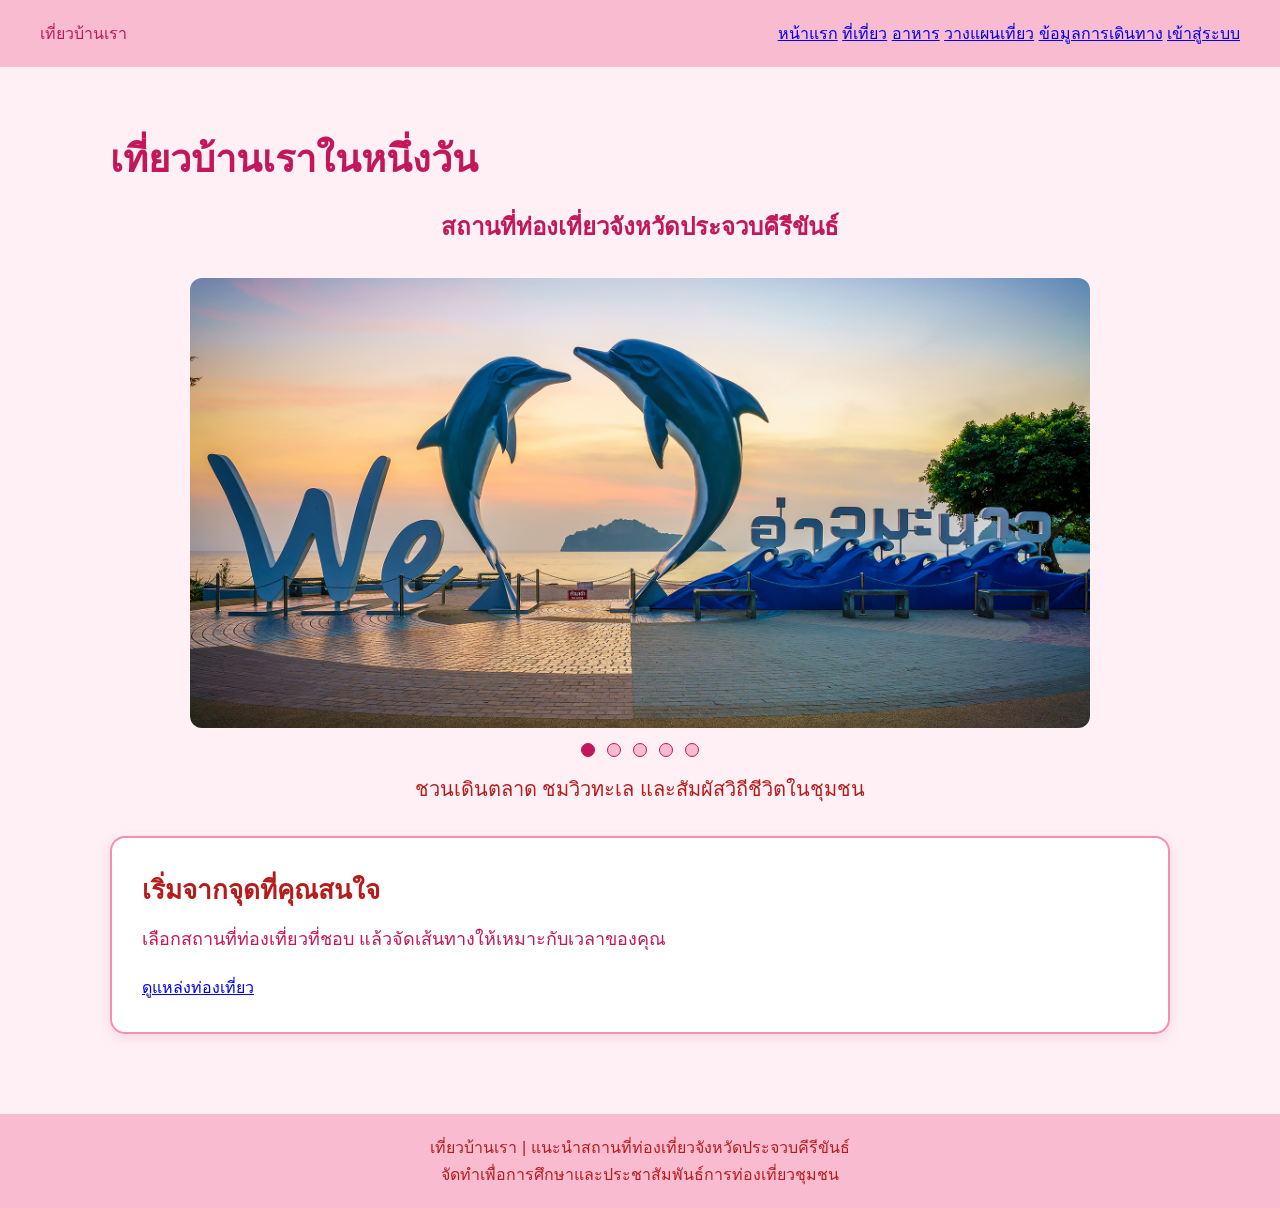
<file: index.html>
<!DOCTYPE html>
<html lang="th">
<head>
<meta charset="UTF-8">
<meta name="viewport" content="width=device-width, initial-scale=1.0">
<title>หน้าแรก | เที่ยวบ้านเรา</title>
<link rel="stylesheet" href="style.css">
</head>
<body>

<header>
  <div class="logo">เที่ยวบ้านเรา</div>
  <nav>
    <a href="index.html">หน้าแรก</a>
    <a href="places.html">ที่เที่ยว</a>
    <a href="food.html">อาหาร</a>
    <a href="plan.html">วางแผนเที่ยว</a>
    <a href="travel.html">ข้อมูลการเดินทาง</a>
    <a href="login.html">เข้าสู่ระบบ</a>
  </nav>
</header>

<main>

<h1>เที่ยวบ้านเราในหนึ่งวัน</h1>

<h2 style="text-align:center">
สถานที่ท่องเที่ยวจังหวัดประจวบคีรีขันธ์
</h2>

<section class="hero">

  <img class="slide" src="images/aomanow.jpg" alt="อ่าวมะนาว">

  <img class="slide" src="images/Kaow.jpg" alt="เขา">

  <img class="slide" src="images/KLM.jpg" alt="จุดชมวิว">

  <img class="slide" src="images/lukmuang.jpg" alt="ศาลหลักเมือง">

  <img class="slide" src="images/sapanpla.jpg" alt="สะพานปลา">

  <div class="slide-dots">
    <span class="active"></span>
    <span></span>
    <span></span>
    <span></span>
    <span></span>
  </div>

  <p>ชวนเดินตลาด ชมวิวทะเล และสัมผัสวิถีชีวิตในชุมชน</p>

</section>

<section class="card">
  <h2>เริ่มจากจุดที่คุณสนใจ</h2>

  <p>เลือกสถานที่ท่องเที่ยวที่ชอบ แล้วจัดเส้นทางให้เหมาะกับเวลาของคุณ</p>

  <a class="btn" href="places.html">ดูแหล่งท่องเที่ยว</a>
</section>

</main>

<footer>
เที่ยวบ้านเรา | แนะนำสถานที่ท่องเที่ยวจังหวัดประจวบคีรีขันธ์<br>
จัดทำเพื่อการศึกษาและประชาสัมพันธ์การท่องเที่ยวชุมชน
</footer>

<script src="script.js"></script>

</body>
</html>
</file>
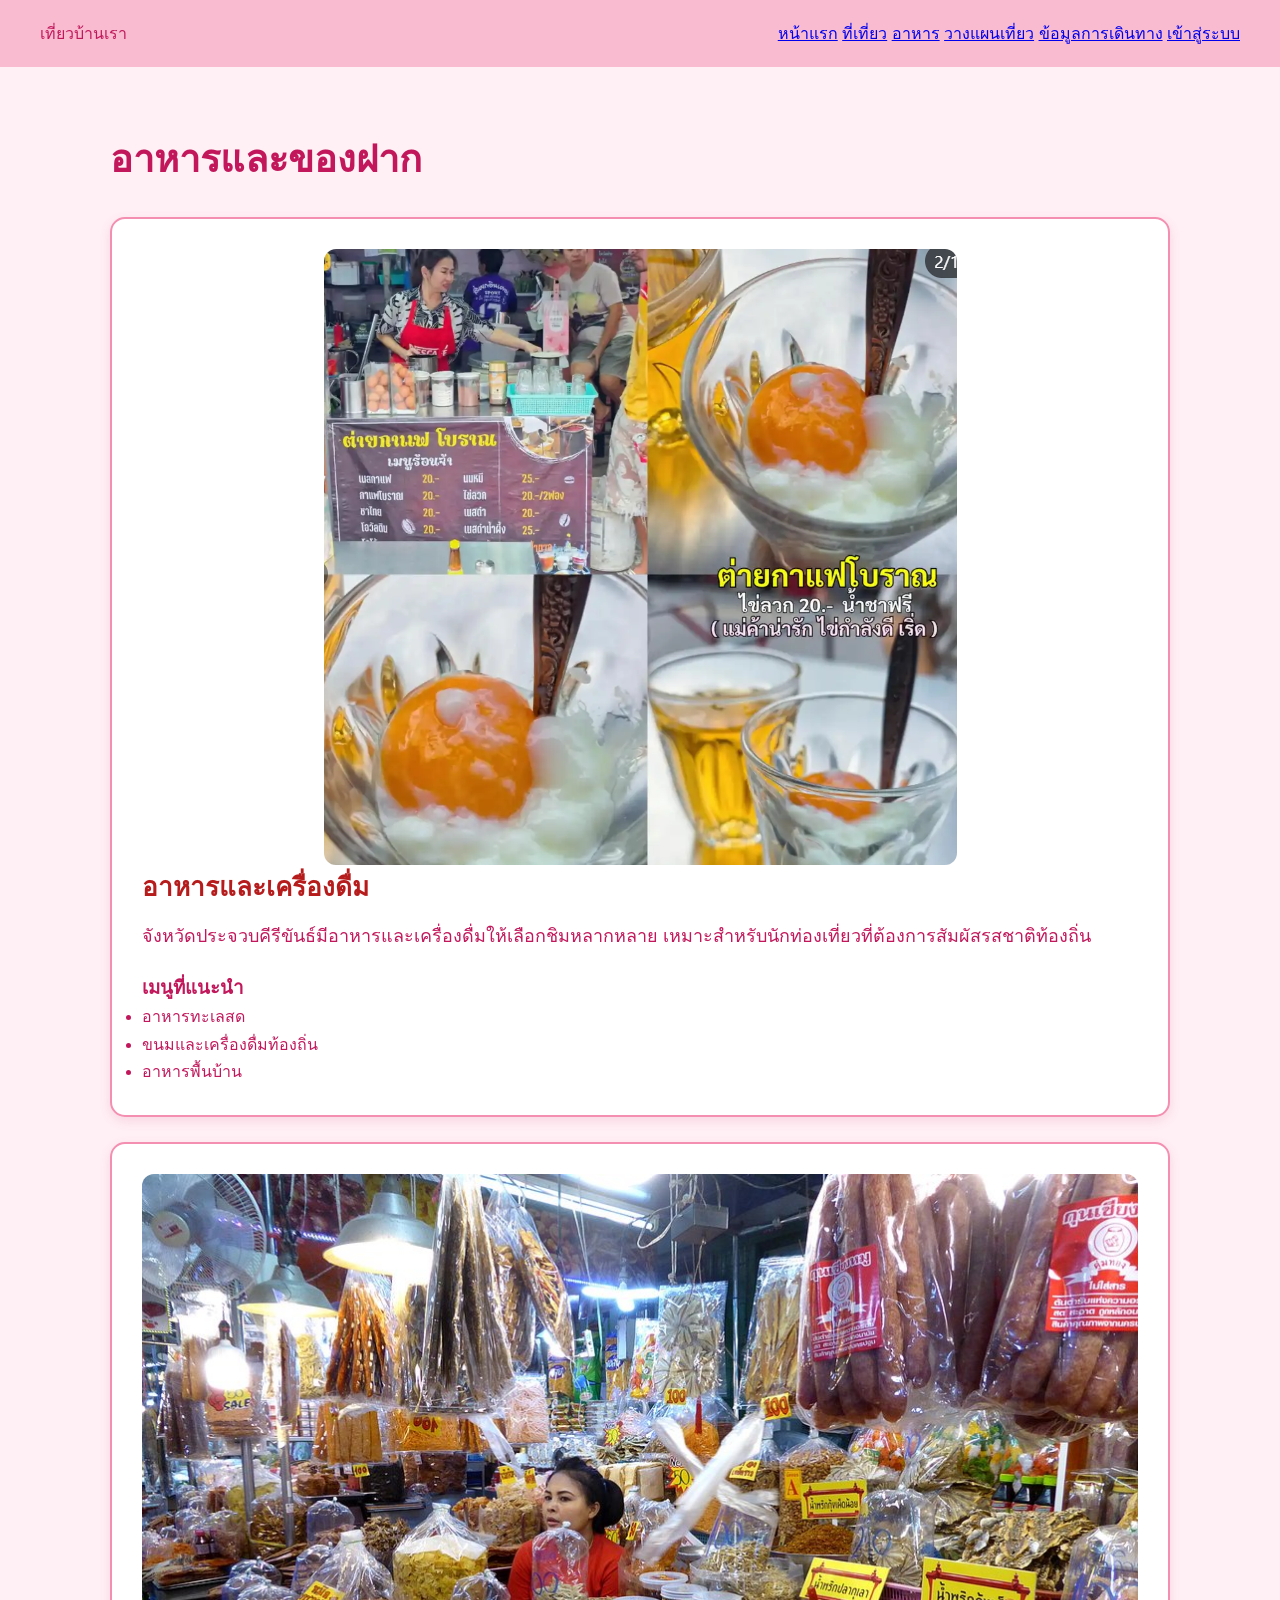
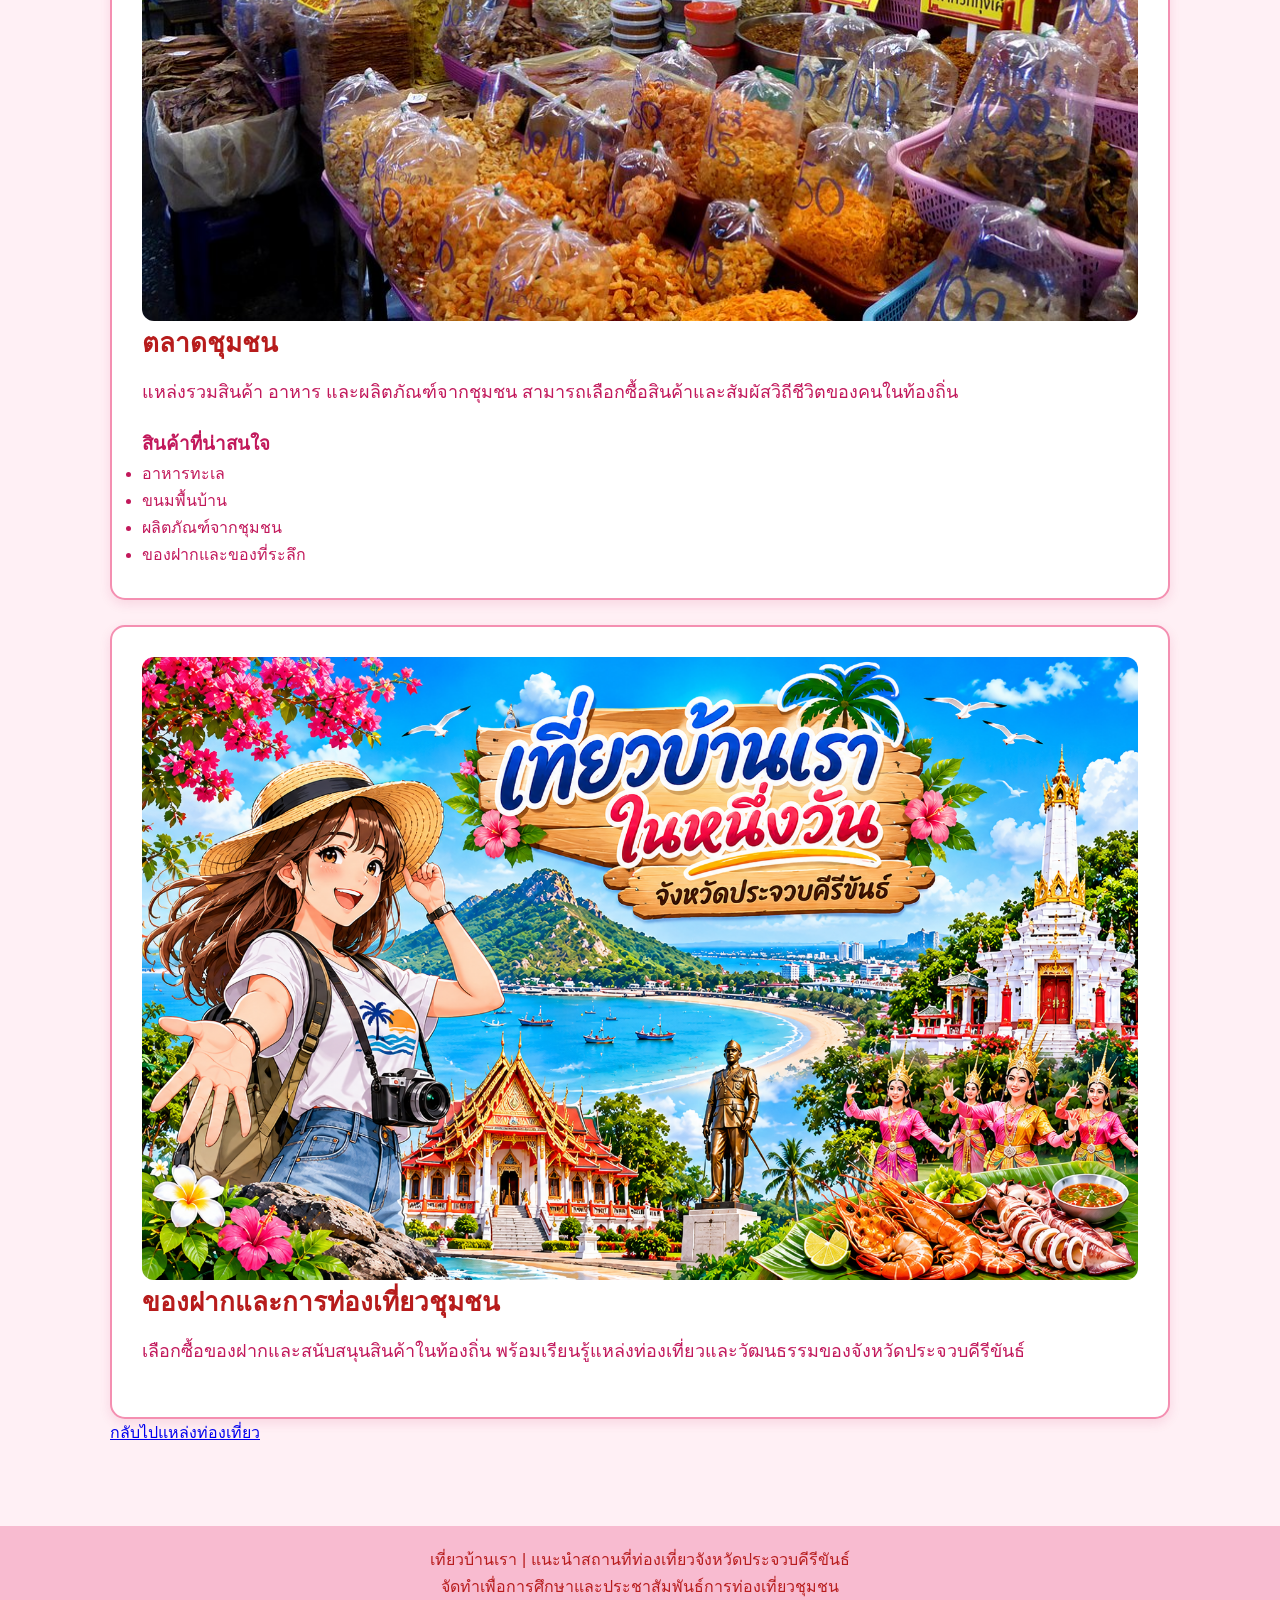
<file: food.html>
<!DOCTYPE html>
<html lang="th">
<head>
<meta charset="UTF-8">
<meta name="viewport" content="width=device-width, initial-scale=1.0">
<title>อาหารและของฝาก | เที่ยวบ้านเรา</title>
<link rel="stylesheet" href="style.css">
</head>
<body>

<header>
  <div class="logo">เที่ยวบ้านเรา</div>
  <nav>
    <a href="index.html">หน้าแรก</a>
    <a href="places.html">ที่เที่ยว</a>
    <a href="food.html">อาหาร</a>
    <a href="plan.html">วางแผนเที่ยว</a>
    <a href="travel.html">ข้อมูลการเดินทาง</a>
    <a href="login.html">เข้าสู่ระบบ</a>
  </nav>
</header>

<main>

<h1>อาหารและของฝาก</h1>

<section class="card">
<img src="images/pic2.png" alt="อาหารและเครื่องดื่ม">
<h2>อาหารและเครื่องดื่ม</h2>
<p>จังหวัดประจวบคีรีขันธ์มีอาหารและเครื่องดื่มให้เลือกชิมหลากหลาย เหมาะสำหรับนักท่องเที่ยวที่ต้องการสัมผัสรสชาติท้องถิ่น</p>
<h3>เมนูที่แนะนำ</h3>
<ul>
<li>อาหารทะเลสด</li>
<li>ขนมและเครื่องดื่มท้องถิ่น</li>
<li>อาหารพื้นบ้าน</li>
</ul>
</section>

<section class="card">
<img src="images/market1.jpg" alt="ตลาดชุมชน">
<h2>ตลาดชุมชน</h2>
<p>แหล่งรวมสินค้า อาหาร และผลิตภัณฑ์จากชุมชน สามารถเลือกซื้อสินค้าและสัมผัสวิถีชีวิตของคนในท้องถิ่น</p>
<h3>สินค้าที่น่าสนใจ</h3>
<ul>
<li>อาหารทะเล</li>
<li>ขนมพื้นบ้าน</li>
<li>ผลิตภัณฑ์จากชุมชน</li>
<li>ของฝากและของที่ระลึก</li>
</ul>
</section>

<section class="card">
<img src="images/pic1.png" alt="ประชาสัมพันธ์การท่องเที่ยว">
<h2>ของฝากและการท่องเที่ยวชุมชน</h2>
<p>เลือกซื้อของฝากและสนับสนุนสินค้าในท้องถิ่น พร้อมเรียนรู้แหล่งท่องเที่ยวและวัฒนธรรมของจังหวัดประจวบคีรีขันธ์</p>
</section>

<a class="btn" href="places.html">กลับไปแหล่งท่องเที่ยว</a>

</main>

<footer>
เที่ยวบ้านเรา | แนะนำสถานที่ท่องเที่ยวจังหวัดประจวบคีรีขันธ์<br>
จัดทำเพื่อการศึกษาและประชาสัมพันธ์การท่องเที่ยวชุมชน
</footer>

<script src="script.js"></script>

</body>
</html>
</file>
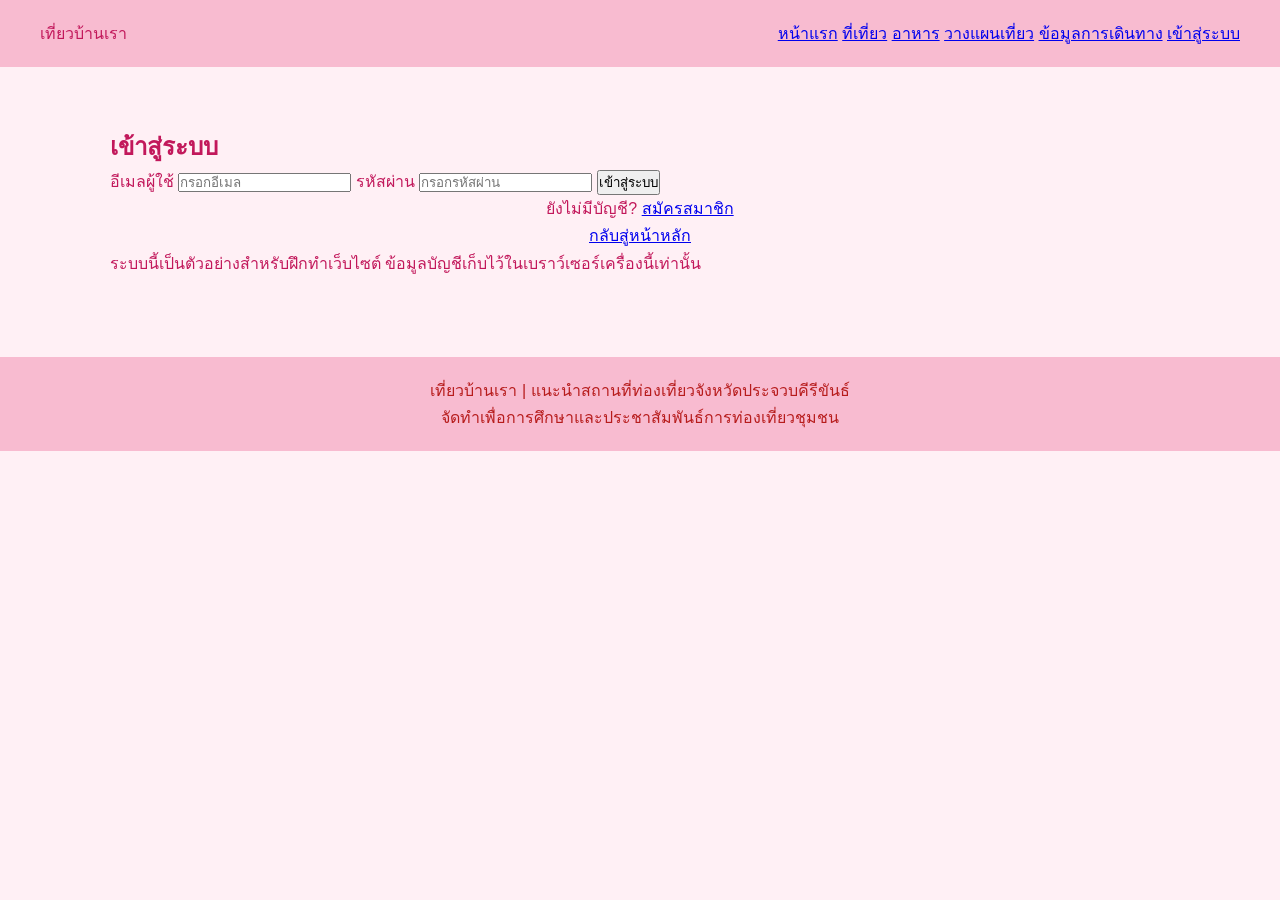
<file: login.html>
<!DOCTYPE html>
<html lang="th">
<head>
<meta charset="UTF-8">
<meta name="viewport" content="width=device-width, initial-scale=1.0">
<title>เข้าสู่ระบบ | เที่ยวบ้านเรา</title>
<link rel="stylesheet" href="style.css">
</head>
<body>

<header>
  <div class="logo">เที่ยวบ้านเรา</div>
  <nav>
    <a href="index.html">หน้าแรก</a>
    <a href="places.html">ที่เที่ยว</a>
    <a href="food.html">อาหาร</a>
    <a href="plan.html">วางแผนเที่ยว</a>
    <a href="travel.html">ข้อมูลการเดินทาง</a>
    <a href="login.html">เข้าสู่ระบบ</a>
  </nav>
</header>

<main>

<div class="form-box">
<h2>เข้าสู่ระบบ</h2>
<form onsubmit="loginUser(event)">
<label for="email">อีเมลผู้ใช้</label>
<input type="email" id="email" placeholder="กรอกอีเมล" required>
<label for="password">รหัสผ่าน</label>
<input type="password" id="password" placeholder="กรอกรหัสผ่าน" required>
<button class="btn" type="submit">เข้าสู่ระบบ</button>
</form>
<p style="text-align:center">ยังไม่มีบัญชี? <a href="register.html">สมัครสมาชิก</a></p>
<p style="text-align:center"><a href="index.html">กลับสู่หน้าหลัก</a></p>
<p class="note">ระบบนี้เป็นตัวอย่างสำหรับฝึกทำเว็บไซต์ ข้อมูลบัญชีเก็บไว้ในเบราว์เซอร์เครื่องนี้เท่านั้น</p>
</div>

</main>

<footer>เที่ยวบ้านเรา | แนะนำสถานที่ท่องเที่ยวจังหวัดประจวบคีรีขันธ์<br>จัดทำเพื่อการศึกษาและประชาสัมพันธ์การท่องเที่ยวชุมชน</footer>
<script src="script.js"></script>

</body>
</html>
</file>
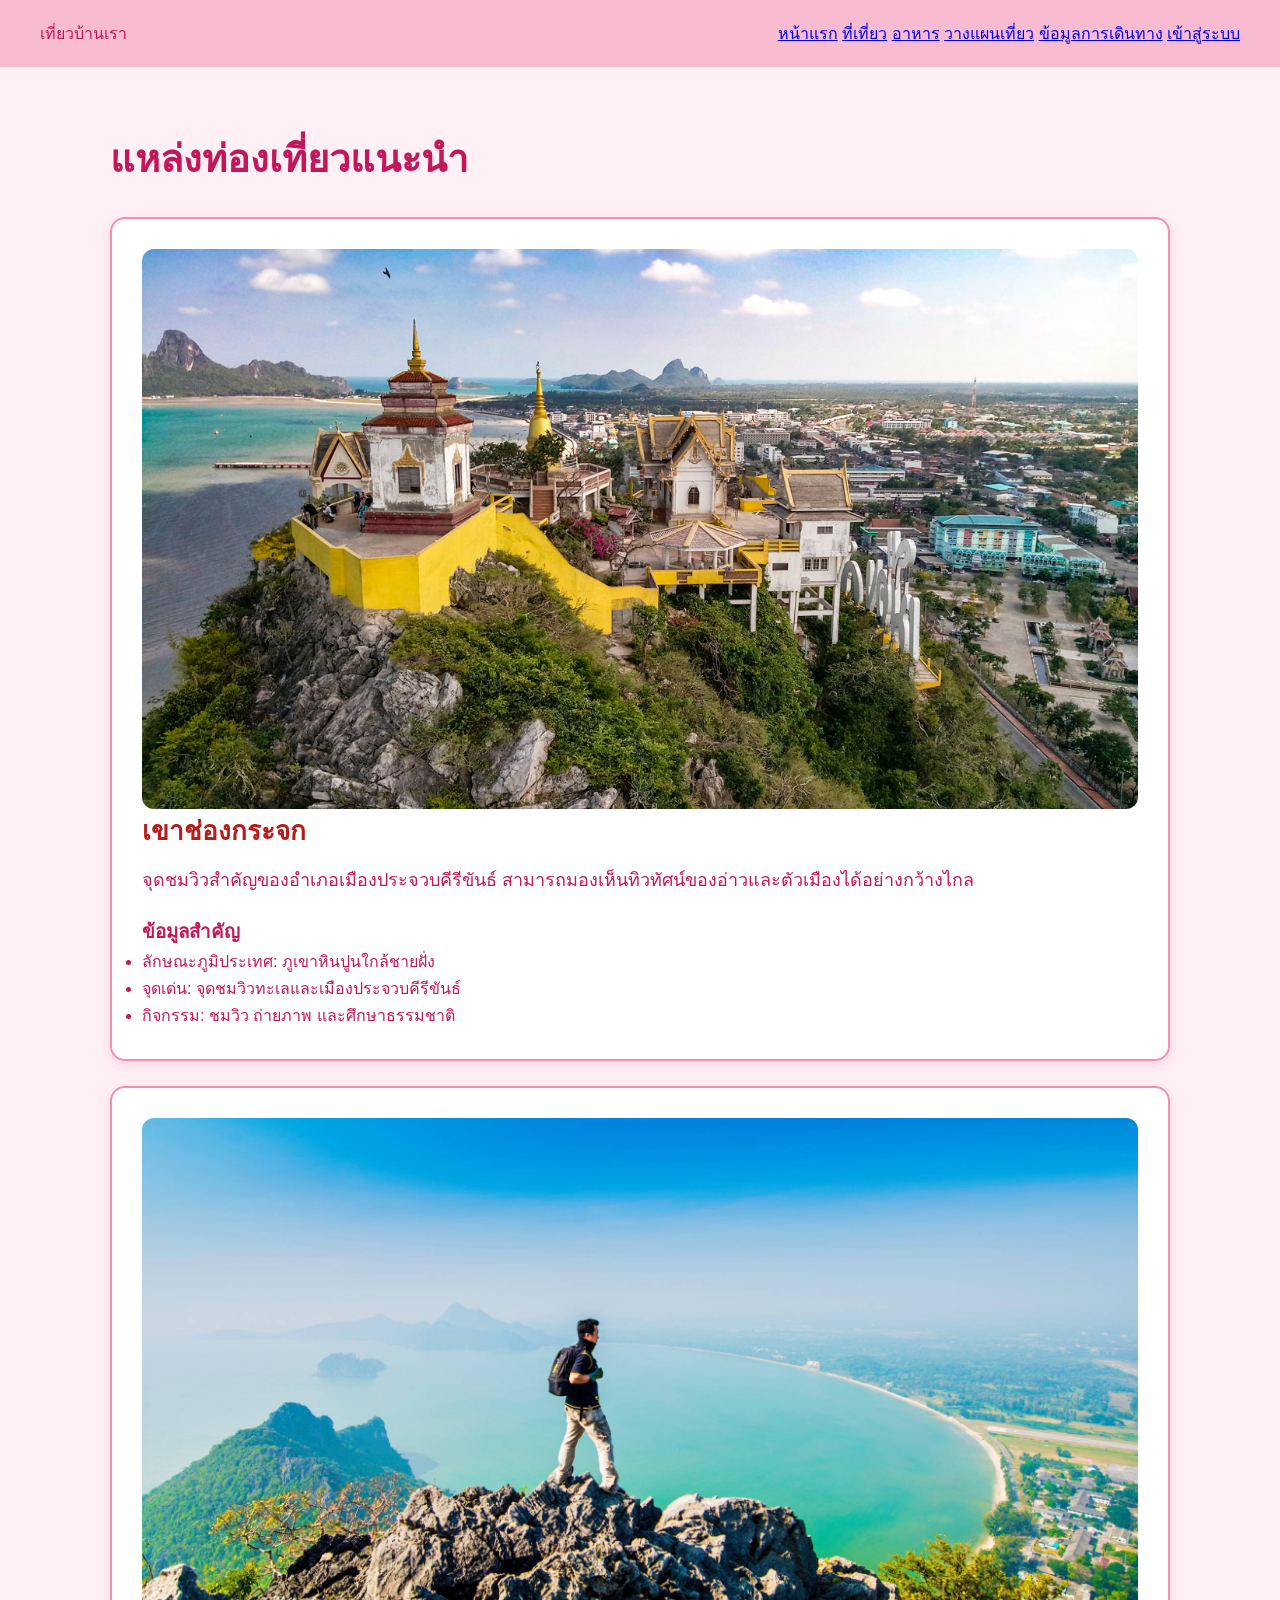
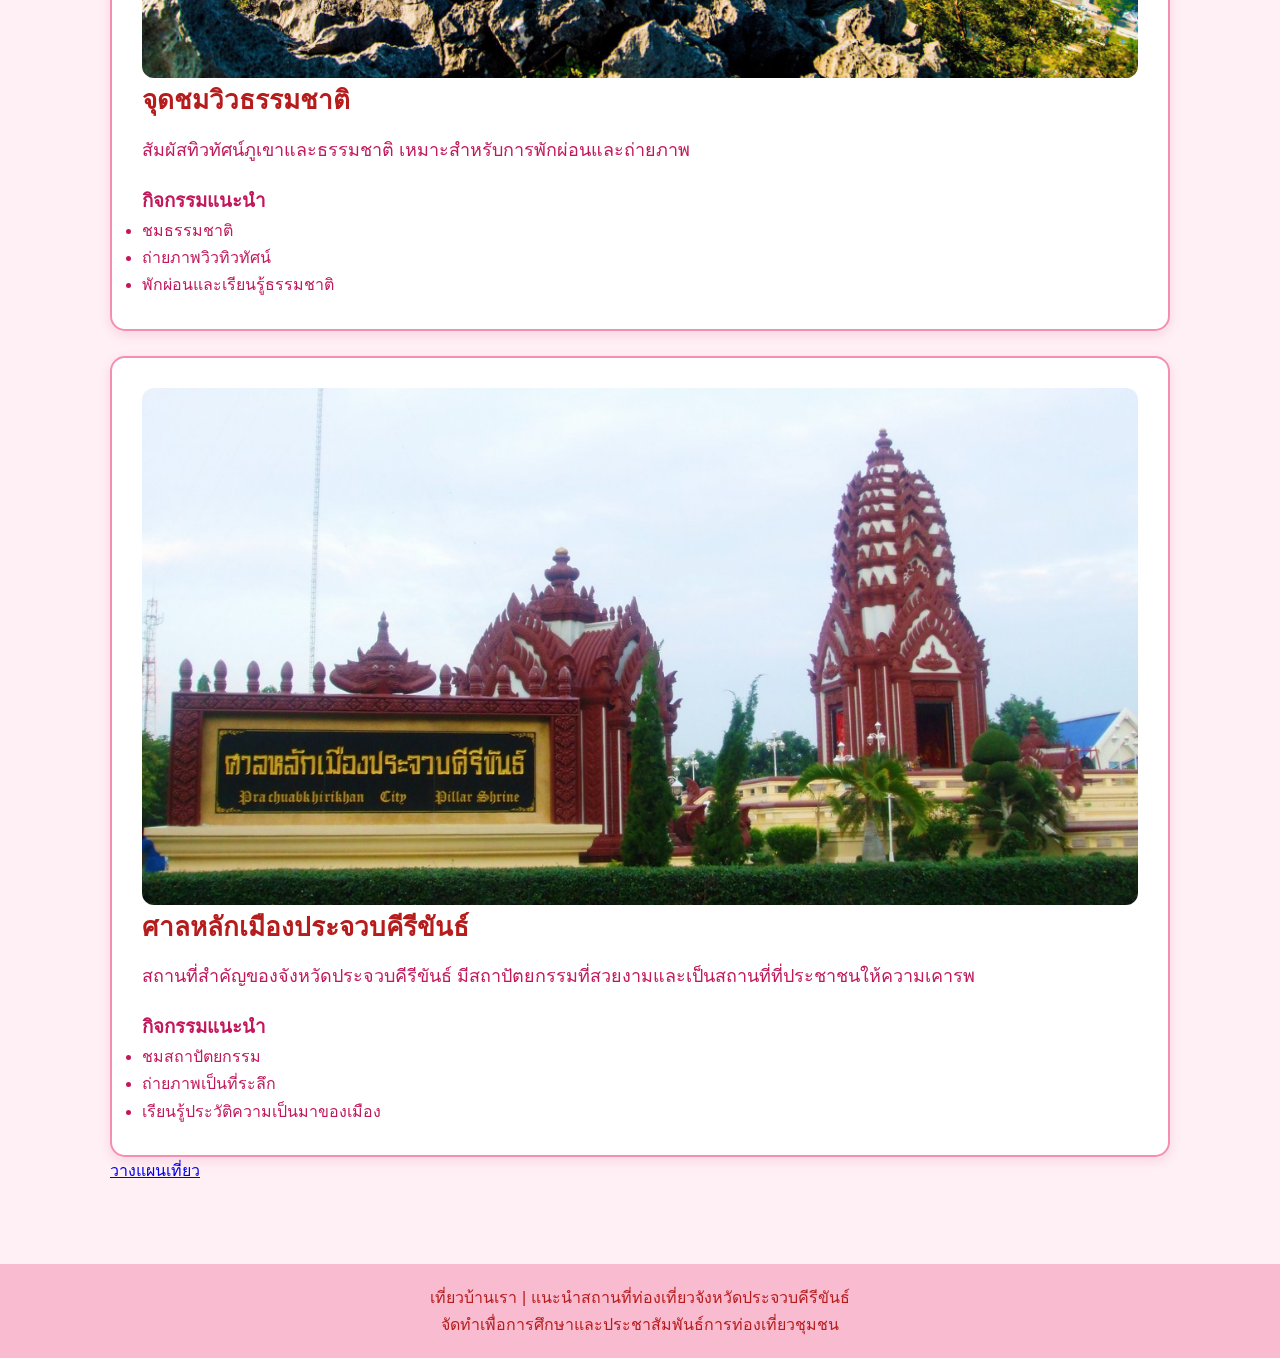
<file: places.html>
<!DOCTYPE html>
<html lang="th">
<head>
<meta charset="UTF-8">
<meta name="viewport" content="width=device-width, initial-scale=1.0">
<title>แหล่งท่องเที่ยวแนะนำ | เที่ยวบ้านเรา</title>
<link rel="stylesheet" href="style.css">
</head>
<body>

<header>
  <div class="logo">เที่ยวบ้านเรา</div>
  <nav>
    <a href="index.html">หน้าแรก</a>
    <a href="places.html">ที่เที่ยว</a>
    <a href="food.html">อาหาร</a>
    <a href="plan.html">วางแผนเที่ยว</a>
    <a href="travel.html">ข้อมูลการเดินทาง</a>
    <a href="login.html">เข้าสู่ระบบ</a>
  </nav>
</header>

<main>

<h1>แหล่งท่องเที่ยวแนะนำ</h1>

<section class="card">
<img src="images/Kaow.jpg" alt="เขาช่องกระจก">
<h2>เขาช่องกระจก</h2>
<p>จุดชมวิวสำคัญของอำเภอเมืองประจวบคีรีขันธ์ สามารถมองเห็นทิวทัศน์ของอ่าวและตัวเมืองได้อย่างกว้างไกล</p>
<h3>ข้อมูลสำคัญ</h3>
<ul>
<li>ลักษณะภูมิประเทศ: ภูเขาหินปูนใกล้ชายฝั่ง</li>
<li>จุดเด่น: จุดชมวิวทะเลและเมืองประจวบคีรีขันธ์</li>
<li>กิจกรรม: ชมวิว ถ่ายภาพ และศึกษาธรรมชาติ</li>
</ul>
</section>

<section class="card">
<img src="images/KLM.jpg" alt="จุดชมวิว">
<h2>จุดชมวิวธรรมชาติ</h2>
<p>สัมผัสทิวทัศน์ภูเขาและธรรมชาติ เหมาะสำหรับการพักผ่อนและถ่ายภาพ</p>
<h3>กิจกรรมแนะนำ</h3>
<ul>
<li>ชมธรรมชาติ</li>
<li>ถ่ายภาพวิวทิวทัศน์</li>
<li>พักผ่อนและเรียนรู้ธรรมชาติ</li>
</ul>
</section>

<section class="card">
<img src="images/lukmuang.jpg" alt="ศาลหลักเมือง">
<h2>ศาลหลักเมืองประจวบคีรีขันธ์</h2>
<p>สถานที่สำคัญของจังหวัดประจวบคีรีขันธ์ มีสถาปัตยกรรมที่สวยงามและเป็นสถานที่ที่ประชาชนให้ความเคารพ</p>
<h3>กิจกรรมแนะนำ</h3>
<ul>
<li>ชมสถาปัตยกรรม</li>
<li>ถ่ายภาพเป็นที่ระลึก</li>
<li>เรียนรู้ประวัติความเป็นมาของเมือง</li>
</ul>
</section>

<a class="btn" href="plan.html">วางแผนเที่ยว</a>

</main>

<footer>
เที่ยวบ้านเรา | แนะนำสถานที่ท่องเที่ยวจังหวัดประจวบคีรีขันธ์<br>
จัดทำเพื่อการศึกษาและประชาสัมพันธ์การท่องเที่ยวชุมชน
</footer>

<script src="script.js"></script>

</body>
</html>
</file>
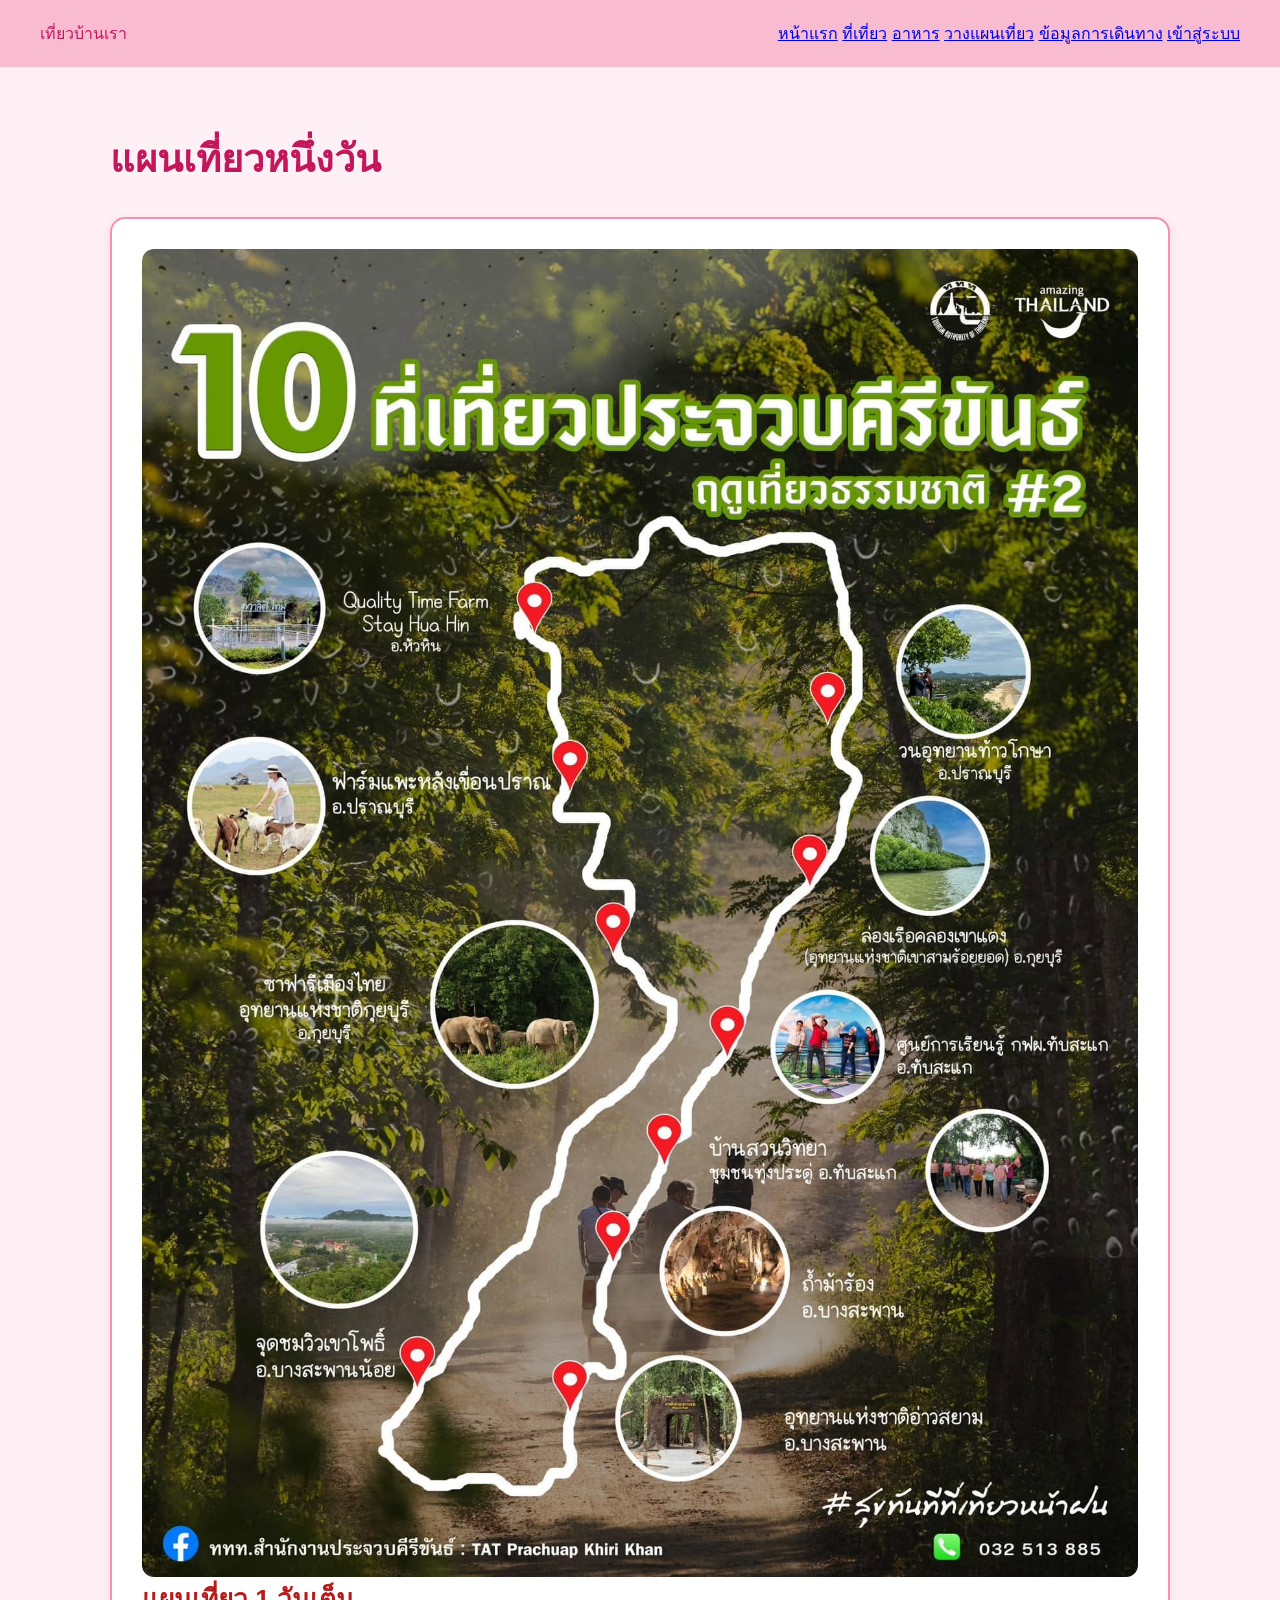
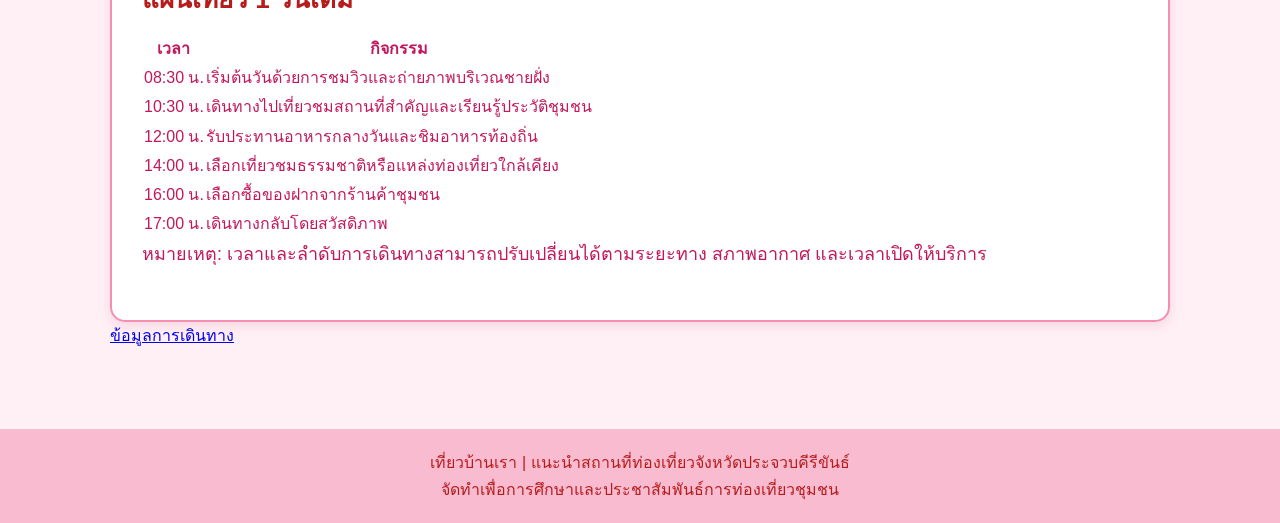
<file: plan.html>
<!DOCTYPE html>
<html lang="th">
<head>
<meta charset="UTF-8">
<meta name="viewport" content="width=device-width, initial-scale=1.0">
<title>แผนเที่ยวหนึ่งวัน | เที่ยวบ้านเรา</title>
<link rel="stylesheet" href="style.css">
</head>
<body>

<header>
  <div class="logo">เที่ยวบ้านเรา</div>
  <nav>
    <a href="index.html">หน้าแรก</a>
    <a href="places.html">ที่เที่ยว</a>
    <a href="food.html">อาหาร</a>
    <a href="plan.html">วางแผนเที่ยว</a>
    <a href="travel.html">ข้อมูลการเดินทาง</a>
    <a href="login.html">เข้าสู่ระบบ</a>
  </nav>
</header>

<main>

<h1>แผนเที่ยวหนึ่งวัน</h1>
<section class="card">
<img src="images/maptravel.jpg" alt="แผนเที่ยวหนึ่งวัน">

<h2>แผนเที่ยว 1 วันเต็ม</h2>
<table>
<tr><th>เวลา</th><th>กิจกรรม</th></tr>
<tr><td>08:30 น.</td><td>เริ่มต้นวันด้วยการชมวิวและถ่ายภาพบริเวณชายฝั่ง</td></tr>
<tr><td>10:30 น.</td><td>เดินทางไปเที่ยวชมสถานที่สำคัญและเรียนรู้ประวัติชุมชน</td></tr>
<tr><td>12:00 น.</td><td>รับประทานอาหารกลางวันและชิมอาหารท้องถิ่น</td></tr>
<tr><td>14:00 น.</td><td>เลือกเที่ยวชมธรรมชาติหรือแหล่งท่องเที่ยวใกล้เคียง</td></tr>
<tr><td>16:00 น.</td><td>เลือกซื้อของฝากจากร้านค้าชุมชน</td></tr>
<tr><td>17:00 น.</td><td>เดินทางกลับโดยสวัสดิภาพ</td></tr>
</table>
<p class="note">หมายเหตุ: เวลาและลำดับการเดินทางสามารถปรับเปลี่ยนได้ตามระยะทาง สภาพอากาศ และเวลาเปิดให้บริการ</p>
</section>
<a class="btn" href="travel.html">ข้อมูลการเดินทาง</a>

</main>

<footer>เที่ยวบ้านเรา | แนะนำสถานที่ท่องเที่ยวจังหวัดประจวบคีรีขันธ์<br>จัดทำเพื่อการศึกษาและประชาสัมพันธ์การท่องเที่ยวชุมชน</footer>
<script src="script.js"></script>

</body>
</html>
</file>
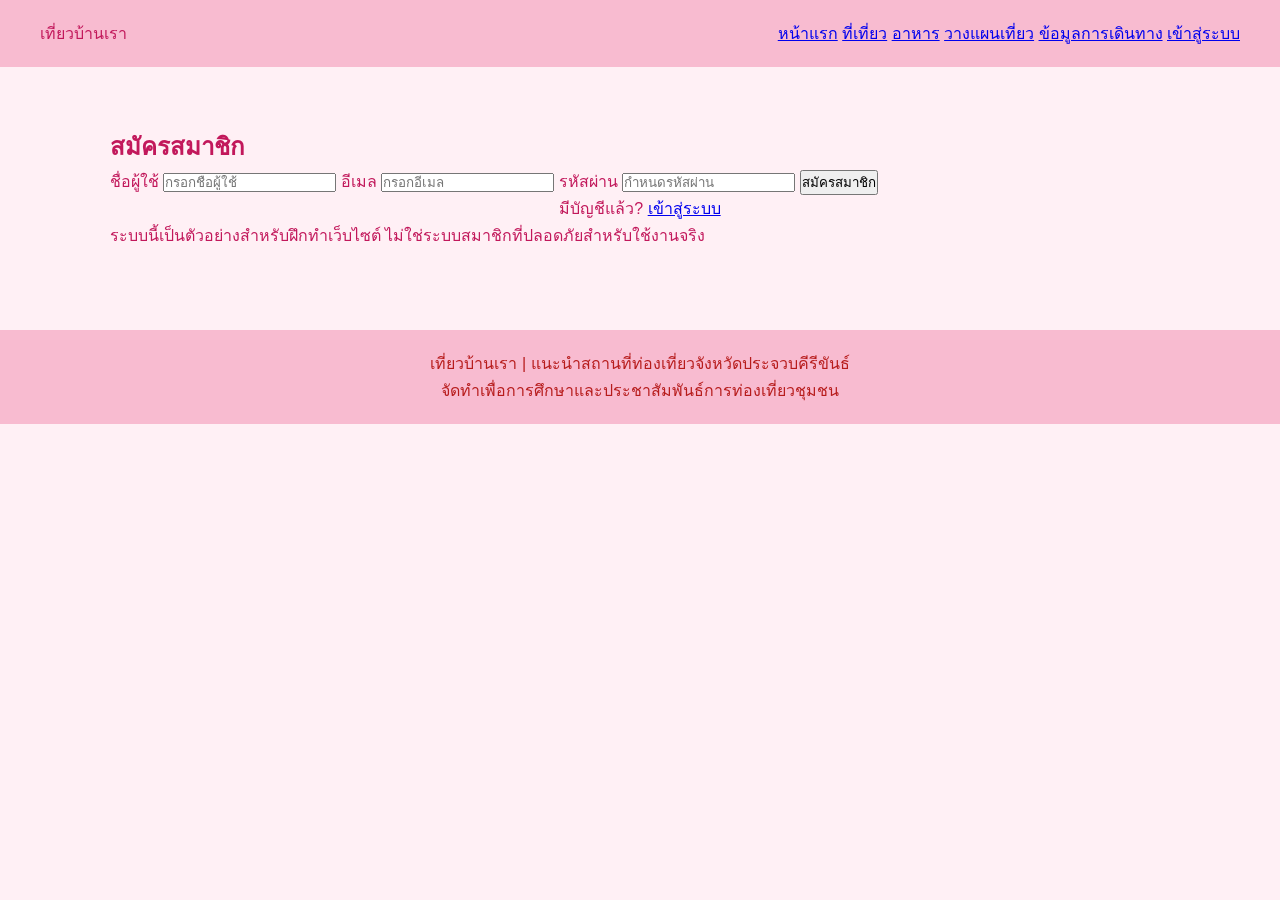
<file: register.html>
<!DOCTYPE html>
<html lang="th">
<head>
<meta charset="UTF-8">
<meta name="viewport" content="width=device-width, initial-scale=1.0">
<title>สมัครสมาชิก | เที่ยวบ้านเรา</title>
<link rel="stylesheet" href="style.css">
</head>
<body>

<header>
  <div class="logo">เที่ยวบ้านเรา</div>
  <nav>
    <a href="index.html">หน้าแรก</a>
    <a href="places.html">ที่เที่ยว</a>
    <a href="food.html">อาหาร</a>
    <a href="plan.html">วางแผนเที่ยว</a>
    <a href="travel.html">ข้อมูลการเดินทาง</a>
    <a href="login.html">เข้าสู่ระบบ</a>
  </nav>
</header>

<main>

<div class="form-box">
<h2>สมัครสมาชิก</h2>
<form onsubmit="registerUser(event)">
<label for="name">ชื่อผู้ใช้</label>
<input type="text" id="name" placeholder="กรอกชื่อผู้ใช้" required>
<label for="email">อีเมล</label>
<input type="email" id="email" placeholder="กรอกอีเมล" required>
<label for="password">รหัสผ่าน</label>
<input type="password" id="password" placeholder="กำหนดรหัสผ่าน" minlength="4" required>
<button class="btn" type="submit">สมัครสมาชิก</button>
</form>
<p style="text-align:center">มีบัญชีแล้ว? <a href="login.html">เข้าสู่ระบบ</a></p>
<p class="note">ระบบนี้เป็นตัวอย่างสำหรับฝึกทำเว็บไซต์ ไม่ใช่ระบบสมาชิกที่ปลอดภัยสำหรับใช้งานจริง</p>
</div>

</main>

<footer>เที่ยวบ้านเรา | แนะนำสถานที่ท่องเที่ยวจังหวัดประจวบคีรีขันธ์<br>จัดทำเพื่อการศึกษาและประชาสัมพันธ์การท่องเที่ยวชุมชน</footer>
<script src="script.js"></script>

</body>
</html>
</file>
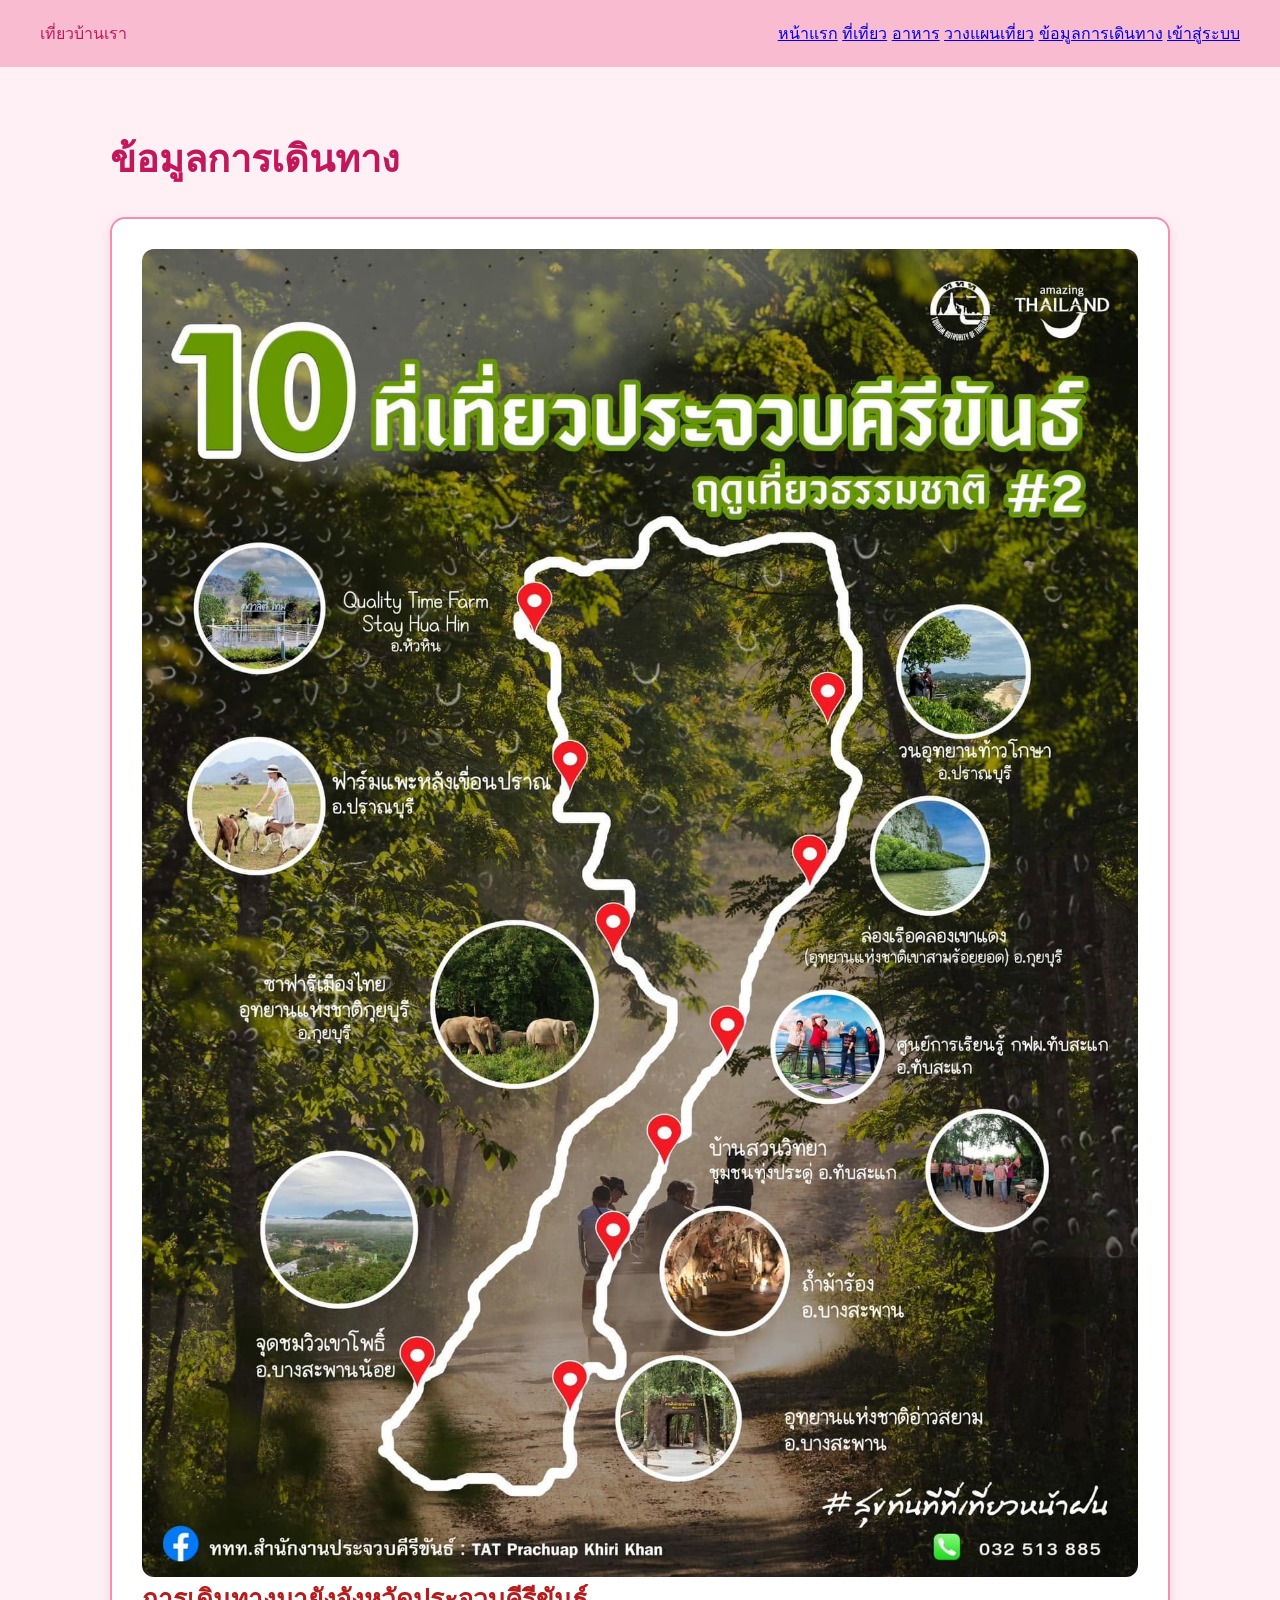
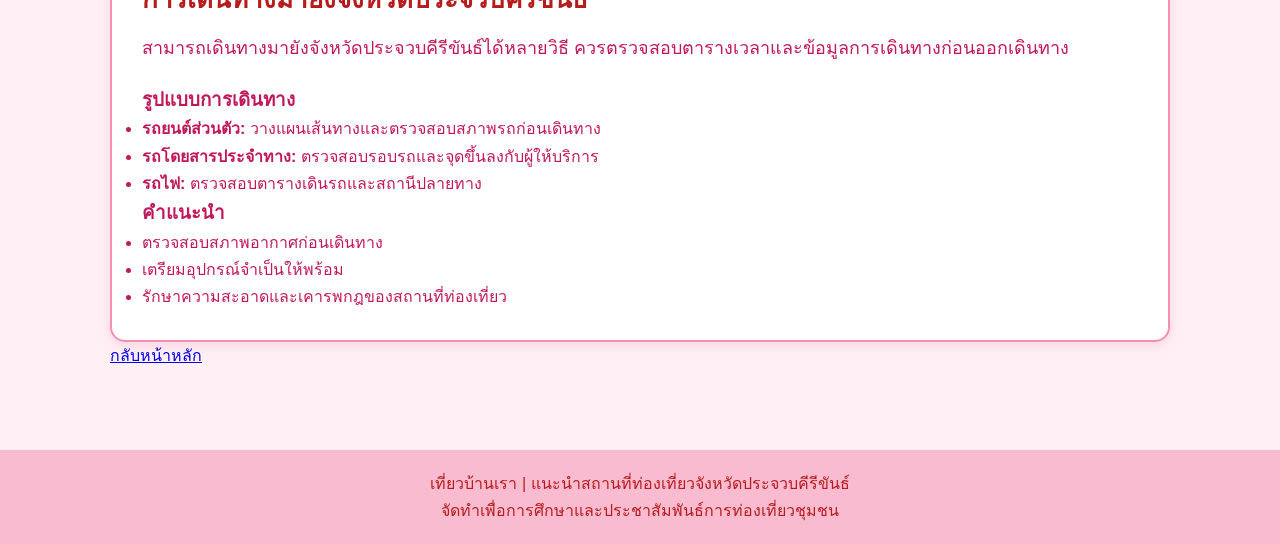
<file: travel.html>
<!DOCTYPE html>
<html lang="th">
<head>
<meta charset="UTF-8">
<meta name="viewport" content="width=device-width, initial-scale=1.0">
<title>ข้อมูลการเดินทาง | เที่ยวบ้านเรา</title>
<link rel="stylesheet" href="style.css">
</head>
<body>

<header>
  <div class="logo">เที่ยวบ้านเรา</div>
  <nav>
    <a href="index.html">หน้าแรก</a>
    <a href="places.html">ที่เที่ยว</a>
    <a href="food.html">อาหาร</a>
    <a href="plan.html">วางแผนเที่ยว</a>
    <a href="travel.html">ข้อมูลการเดินทาง</a>
    <a href="login.html">เข้าสู่ระบบ</a>
  </nav>
</header>

<main>

<h1>ข้อมูลการเดินทาง</h1>
<section class="card">
<img src="images/maptravel.jpg" alt="ข้อมูลการเดินทาง">
<h2>การเดินทางมายังจังหวัดประจวบคีรีขันธ์</h2>
<p>สามารถเดินทางมายังจังหวัดประจวบคีรีขันธ์ได้หลายวิธี ควรตรวจสอบตารางเวลาและข้อมูลการเดินทางก่อนออกเดินทาง</p>
<h3>รูปแบบการเดินทาง</h3>
<ul>
<li><b>รถยนต์ส่วนตัว:</b> วางแผนเส้นทางและตรวจสอบสภาพรถก่อนเดินทาง</li>
<li><b>รถโดยสารประจำทาง:</b> ตรวจสอบรอบรถและจุดขึ้นลงกับผู้ให้บริการ</li>
<li><b>รถไฟ:</b> ตรวจสอบตารางเดินรถและสถานีปลายทาง</li>
</ul>
<h3>คำแนะนำ</h3>
<ul><li>ตรวจสอบสภาพอากาศก่อนเดินทาง</li><li>เตรียมอุปกรณ์จำเป็นให้พร้อม</li><li>รักษาความสะอาดและเคารพกฎของสถานที่ท่องเที่ยว</li></ul>
</section>
<a class="btn" href="index.html">กลับหน้าหลัก</a>

</main>

<footer>เที่ยวบ้านเรา | แนะนำสถานที่ท่องเที่ยวจังหวัดประจวบคีรีขันธ์<br>จัดทำเพื่อการศึกษาและประชาสัมพันธ์การท่องเที่ยวชุมชน</footer>
<script src="script.js"></script>

</body>
</html>
</file>
<file: style.css>
* {
    margin: 0;
    padding: 0;
    box-sizing: border-box;
}

body {
    font-family: Arial, sans-serif;
    background-color: #FFF0F5;
    color: #C2185B;
    line-height: 1.7;
}

header {
    background-color: #F8BBD0;
    color: #C2185B;
    padding: 20px 40px;
    display: flex;
    justify-content: space-between;
    align-items: center;
    flex-wrap: wrap;
}

.site-name {
    font-size: 28px;
    font-weight: bold;
    color: #B71C1C;
}

nav ul {
    list-style: none;
    display: flex;
    gap: 25px;
    flex-wrap: wrap;
}

nav ul li a {
    color: #B71C1C;
    text-decoration: none;
    font-size: 18px;
    transition: 0.3s;
}

nav ul li a:hover {
    color: #E91E63;
}

main {
    max-width: 1100px;
    margin: 40px auto;
    padding: 20px;
}

h1 {
    color: #C2185B;
    font-size: 38px;
    margin-bottom: 15px;
}

main > p {
    font-size: 20px;
    margin-bottom: 30px;
}

/* Card */
.card {
    background-color: #FFFFFF;
    padding: 30px;
    border-radius: 15px;
    border: 2px solid #F48FB1;
    box-shadow: 0 4px 12px rgba(194,24,91,0.12);
    margin-top: 25px;
}

.card h2 {
    color: #B71C1C;
    font-size: 26px;
    margin-bottom: 12px;
}

.card p {
    font-size: 18px;
    margin-bottom: 20px;
}

/* Button */
.button {
    display: inline-block;
    background-color: #E91E63;
    color: white;
    padding: 12px 25px;
    border-radius: 8px;
    text-decoration: none;
    font-weight: bold;
    transition: 0.3s;
}

.button:hover {
    background-color: #B71C1C;
}

/* Image */
img {
    max-width: 100%;
    display: block;
    margin: 0 auto;
    border-radius: 12px;
}

/* Hero Slider */
.hero {
    width: 100%;
    max-width: 900px;
    margin: 30px auto;
    text-align: center;
    overflow: hidden;
}

.hero .slide {
    width: 100%;
    height: 450px;
    object-fit: cover;
    margin: 0 auto 15px;
}

/* Slide Dots */
.slide-dots {
    display: flex;
    justify-content: center;
    align-items: center;
    gap: 12px;
    width: 100%;
    margin: 15px auto;
}

.slide-dots span {
    display: block;
    width: 14px;
    height: 14px;
    border-radius: 50%;
    background-color: #F8BBD0;
    border: 1px solid #C2185B;
    cursor: pointer;
}

.slide-dots span.active {
    background-color: #C2185B;
}

/* Hero Text */
.hero p {
    color: #B71C1C;
    font-size: 20px;
    margin-top: 15px;
}

/* Footer */
footer {
    background-color: #F8BBD0;
    color: #B71C1C;
    text-align: center;
    padding: 20px;
    margin-top: 60px;
}

/* Responsive */
@media (max-width: 768px) {
    header {
        flex-direction: column;
        gap: 15px;
    }

    nav ul {
        justify-content: center;
        gap: 15px;
    }

    h1 {
        font-size: 30px;
    }

    main {
        padding: 15px;
    }

    .hero .slide {
        height: 280px;
    }
}
</file>
